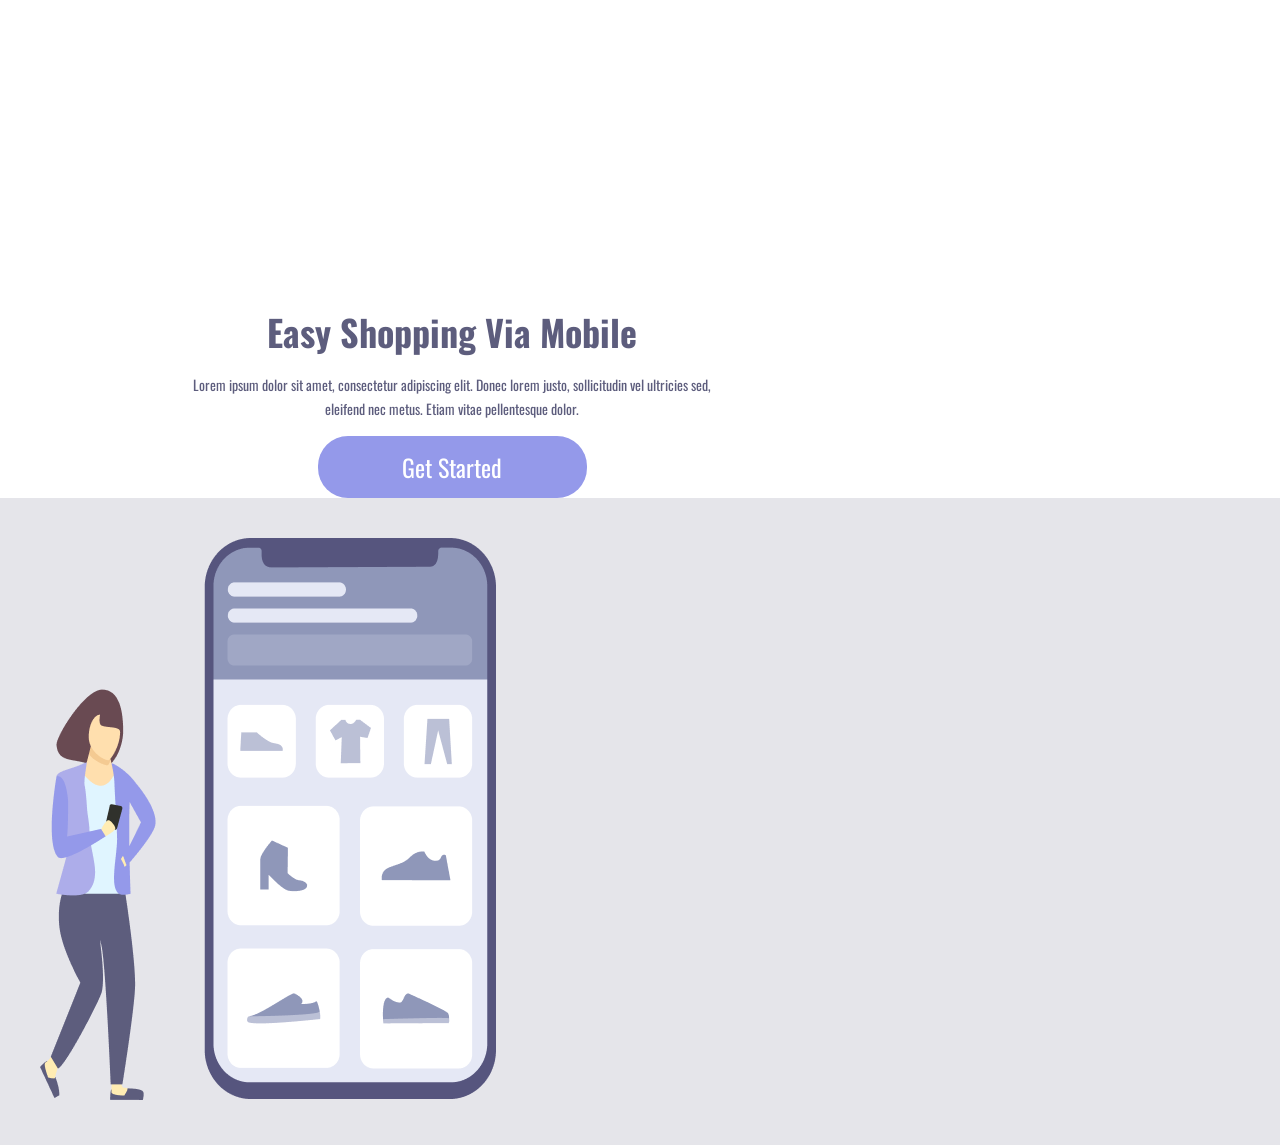
<file: index.html>
<!DOCTYPE html>
<html lang="en">
<head>
    <meta charset="UTF-8">
    <meta name="viewport" content="width=device-width, initial-scale=1.0">
    <link rel="stylesheet" href="./styles.css">
    <link rel="preconnect" href="https://fonts.googleapis.com">
    <link rel="preconnect" href="https://fonts.gstatic.com" crossorigin>
    <link href="https://fonts.googleapis.com/css2?family=Montserrat:wght@600&family=Oswald&family=Poppins:wght@400;500;700&display=swap" rel="stylesheet">  
    <title>Projeto responsividade</title>
</head>
<body>
    <div class="wrraper">
        <section class="container-left">
            <h1>Easy Shopping Via Mobile</h1>
            <p>Lorem ipsum dolor sit amet, consectetur  adipiscing elit. Donec lorem justo, sollicitudin vel ultricies sed, eleifend nec metus. Etiam vitae pellentesque dolor. </p>
            <button>Get Started</button>
        </section>

        <section class="container-right">

            <header>
                <a>home</a>
                <a>Work</a>
                <a>About</a>
                <a>Contact</a>
            </header>
            <img alt="girl-cellphone" src="./assets/Illustration-3-3.png">
        </section>
    </div>

</body>
</html>
</file>
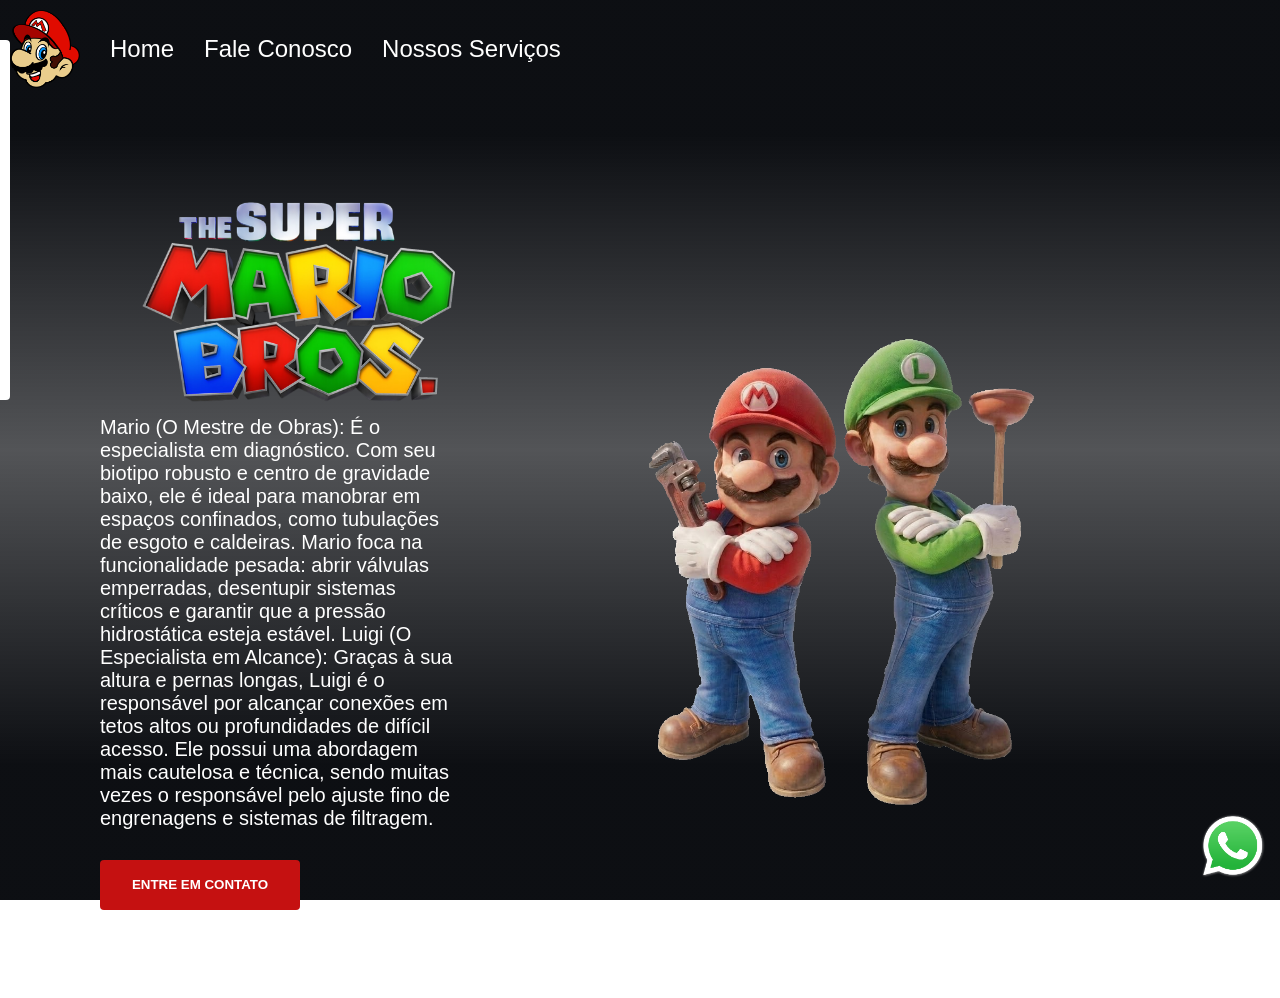
<file: projeto-mario/mario.html>
<!DOCTYPE html>
<html lang="en">

<head>
    <meta charset="UTF-8">
    <meta name="viewport" content="width=device-width, initial-scale=1.0">
    <link rel="stylesheet" href="style.css" />
    <title>Mario Bros</title>
</head>

<body>

    <div class="cabecalho">
        <img src="./logo-cabecalho.png" alt="logo-cabecalho-mario"/>
        <a>Home</a>
        <a>Fale Conosco</a>
        <a>Nossos Serviços</a>
    </div>

    <div class="caixa-principal">
        <div class="div-1">
            <img class="logo"  src =".//logo.png" alt="Super-mario"/>

            <p class="infortexto">Mario (O Mestre de Obras): É o especialista em diagnóstico. Com seu biotipo robusto e centro de gravidade
                baixo,
                ele é ideal para manobrar em espaços confinados, como tubulações de esgoto e caldeiras. Mario foca na
                funcionalidade pesada: abrir válvulas emperradas, desentupir sistemas críticos e garantir que a pressão
                hidrostática esteja estável.


                Luigi (O Especialista em Alcance): Graças à sua altura e pernas longas, Luigi é o responsável por
                alcançar
                conexões em tetos altos ou profundidades de difícil acesso. Ele possui uma abordagem mais cautelosa e
                técnica,
                sendo muitas vezes o responsável pelo ajuste fino de engrenagens e sistemas de filtragem.</p>

            <button onclick="mostrarform()"> Entre em contato</button>
        </div>

            <div class="div-2">
                <img class="mario" src="./mario_luigi_sem_fundo.png" alt="Mario-Luigi" />
        </div>

    </div>

   <div class="caixa-video">
   
    <video src="./video.mp4" autoplay loop muted></video>
    <div class="mascara-video"></div>
</div>

<div class="caixa-link-whatsapp">
    <a href="https://wa.me/5511998778915?text=Quero%20um%20servi%C3%A7o!" class="link-whatsapp">
        <img src="./whatsapp.png" alt="whatsapp"/>
    </a>
</div>

<form class="formulario">
    <input placeholder="Seu Nome" type="text" name="nome"/>
    <input placeholder="Seu email" type="email" name="email"/>
    <textarea placeholder="Digite seu problema aqui..." name="problema"></textarea>
    <button>Pedir Orçamento</button>
</form>

<div class="mascara-formulario" onclick="esconderform()"></div>

</body>

<script src="scripts.js"></script>

</html>
</file>
<file: styles.css>
*{
    margin: 0;
    padding: 0;
    box-sizing: border-box;
     font-family: "Oswald", sans-serif;
    font-weight: 400px;

    }

.wrraper{
    height: 100vh;
    width: 100vw;

}

.container-left{
     display: inline-block;
     width: 60%;
     padding-left: 136px;
     margin-top: 20%;

}

.container-right{
    display: inline-block;
    background-color: rgb(93,93,125,0.16);
    height: 100vh;
    width: 40%;
    position: absolute;
}   

img{
    position: relative;
    top: 25%;
    right: 130px;
}

h1{
    font-size: 70px;
    line-height: 80px;
    color: #5D5D7D;
    width: 368px;

}

p{
    font-size: 28px;
    line-height: 48px;
    color: #5d5d7d;
    margin:15px,0;
    width: 340px;

}

button{
    width:269px;
    height:62px;
    background:#9499EA;
    box-shadow:0px 10px 24px rgb(148,153,,234,0.0979959);
    border:none;
    border-radius:30px;
    font-size:24px;
    line-height:36px;
    text-align: center;
    color:#FFFFFF;
    cursor: pointer;

}

button:hover{
    opacity:.8;
}
    
button:active{  
    opacity: 0.6;
}
    
a{
    font-size: 28px;
    line-height: 41px;
    color: #5D5D7D;
    margin-right: 41px;
    cursor: pointer;

}

a:nth-child(2) {
    opacity: 0.4;
}

a:hover {
    opacity: 0.4;
}

a:active {
    opacity: 0.8;
}

header{
    margin: 24px 0 0 57px;
}

@media screen and (max-width 900px){
    .container-left{
        width: 100%;
        height: 50%;
        padding: 0;
        margin: 0;

    }
}
    

   .container-right{
    display: block;
    height: auto;
    width: 100%;
    position: static;
    padding: 40px;
   } 

   img{
    position: static;
    max-width: 90%;
   }

   header{
    display: none;
   }

   h1{
    font-size:36px;
    line-height: 52px;
    width: auto;
    margin: 50px 50px 0 50px;
    text-align: center;
   }
   
   p{
    margin: 15px 40px;
    width: auto;
    text-align: center;
    font-size: 14px;
    line-height: 24px;
   }
   button{
    margin: 0 auto;
    display: block;
   }
</file>
<file: projeto-mario/style.css>
*{
    margin: 0;
    padding: 0;
    box-sizing: border-box;
    font-family: "mukta", sans-serif;
}

img{
    width: 400px;

}

button{
    background: #c51111;
    color: white;
    width: 200px;
    height: 50px;
    border-radius: 4px;
    border: none;
    font-weight: bold;
    text-transform: uppercase;
    cursor: pointer;
    margin-top: 30px;
}
.mario{
    width: 500px;
    height: 400px;
}

body{
    height: 100vh;
}
.caixa-principal{
    display: flex;
    height: 100vh;
    justify-content: space-around;
    align-items: center;
    padding: 100px;
    width: 100vw;
}

.div-1{
    width: 40%;
}

.caixa-video{
    position: fixed;
    top: 0;
    z-index: -1;



}

video{
min-width: 100vw;
min-height: 100vh;

}




.mascara-video{
     background: linear-gradient(to top, rgba(10,12,16,0.99)15%, rgba(10,12, 16, 0.7)50%, rgba(10,12,16,0.99)85%);

    width: 100%;
    height: 100%;
    position: fixed;
    top: 0;
}


p{
    color: white;
    font-size: 20px;
}

.cabecalho{
    display: flex;
    align-items: center;
    gap: 30px;
    padding: 20px;
}

.cabecalho img{
    width: 70px;
}

.cabecalho a{
    color: white;
    font-size: 24px;
    cursor: pointer;
}

.cabecalho a:hover{
    color: #c51111;
    transition: 0.5s ease-in-out;
}

.caixa-link-whatsapp{
    position: fixed;
    bottom: 15px;
    right: 12px;
    cursor: pointer;
}

.link-whatsapp img{
    width: 70px;
}

    form{
        background-color: white;

        position: fixed;
        top: 40px;
        left: -340px;

         /*
         posição final
         left: 50%;   */
        /* transform: translateX(-50%,);  */

        display: flex;
        flex-direction: column;
        gap: 20px;

        padding: 20px;
        border-radius: 4px;
        width: 350px;
        transition: 1s left ease-in-out;
    }

    form input{
    height: 40px;
    padding-left: 5px;
    border-radius: 5px;
    border: 1px solid gray;
    outline-color: #18d80f;
 }

    form textarea{
    height: 100px;
    padding-left: 5px;
    border-radius: 5px;
    border: 1px solid gray;
    outline-color: #18d80f;

 }


   /* .mascara-formulario{  
    background: linear-gradient(to top, rgba(10,12,16,0.99)15%, rgba(10,12, 16, 0.7)50%, rgba(10,12,16,0.99)85%);

    width: 100%;
    height: 100%;
    position: fixed;
    top: 0;

    visibility: hidden;
    transition: 1s visibility ease-in-out; 

} */


 /* media query 
    max - do tmanho de tela definido para tamanhos menores
    min - do tmanho de tela definido para tamanhos maiores
 */

 @media (max-width: 1100px){

    .logo{
        display: none;
    }

    .caixa-principal{
         flex-direction: column;
        padding: 30px;
    }
       
        
    
 }
     .infortexto{
        width: 90%;
        display: flex;
        flex-direction: column;
        align-items: center;
    }

    .mario{
        width: 80%;
        height: auto;
    }


.div-2{
    display: flex;
    justify-content: center;
    align-items: column;
}

.cabecalho{
    padding: 10px;
}
.cabecalho im{
    width: 40px;
}
</file>
